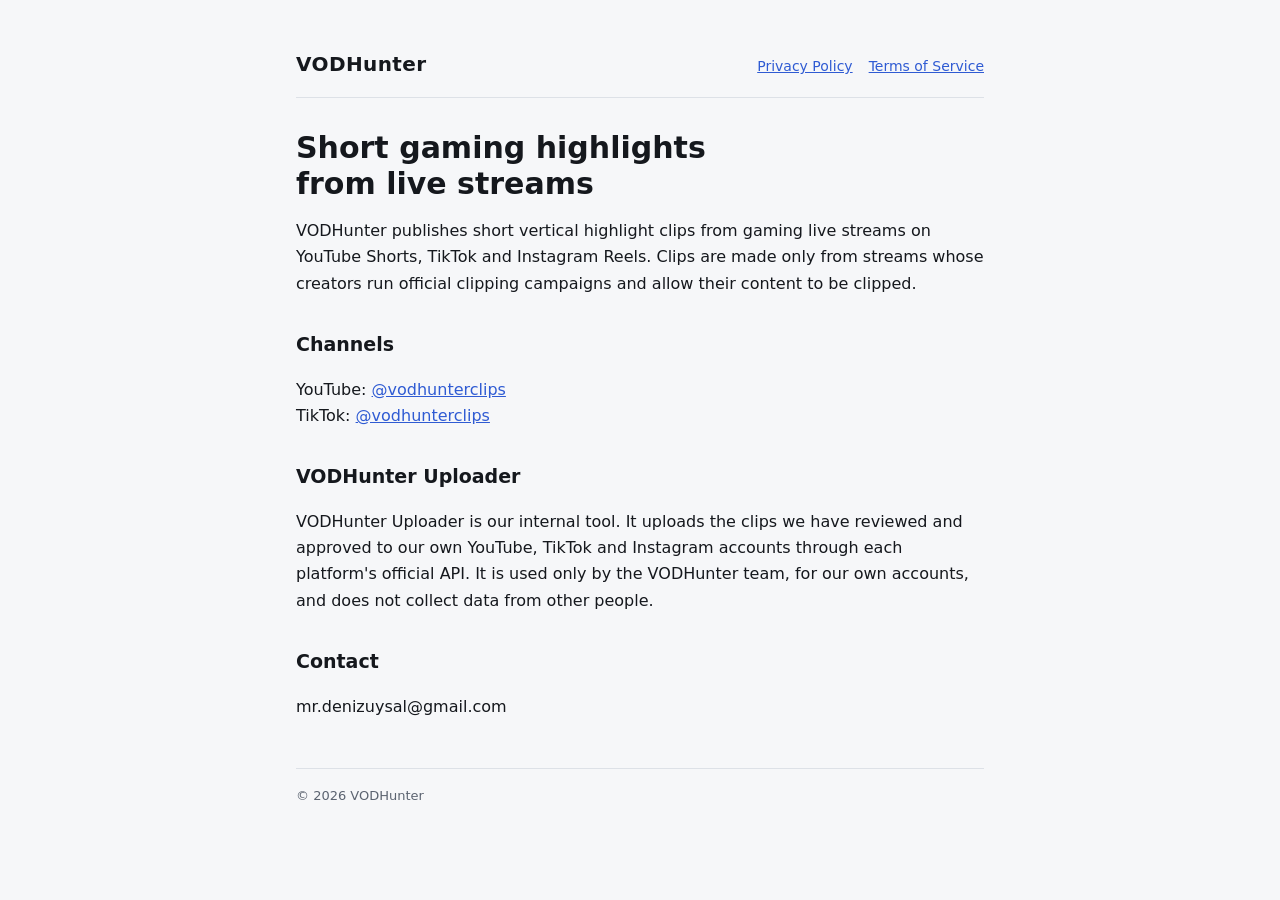
<file: index.html>
<!doctype html>
<html lang="en"><head><meta charset="utf-8"><meta name="viewport" content="width=device-width,initial-scale=1">
<title>VODHunter</title><link rel="stylesheet" href="style.css"></head>
<body><main>
<header><a class="brand" href="index.html">VODHunter</a>
<nav><a href="privacy.html">Privacy Policy</a><a href="terms.html">Terms of Service</a></nav></header>
<h1>Short gaming highlights from live streams</h1>
<p>VODHunter publishes short vertical highlight clips from gaming live streams on YouTube Shorts, TikTok and Instagram Reels. Clips are made only from streams whose creators run official clipping campaigns and allow their content to be clipped.</p>
<h2>Channels</h2>
<p>YouTube: <a href="https://www.youtube.com/@vodhunterclips">@vodhunterclips</a><br>TikTok: <a href="https://www.tiktok.com/@vodhunterclips">@vodhunterclips</a></p>
<h2>VODHunter Uploader</h2>
<p>VODHunter Uploader is our internal tool. It uploads the clips we have reviewed and approved to our own YouTube, TikTok and Instagram accounts through each platform's official API. It is used only by the VODHunter team, for our own accounts, and does not collect data from other people.</p>
<h2>Contact</h2>
<p>mr.denizuysal@gmail.com</p>
<footer>© 2026 VODHunter</footer>
</main></body></html>
</file>
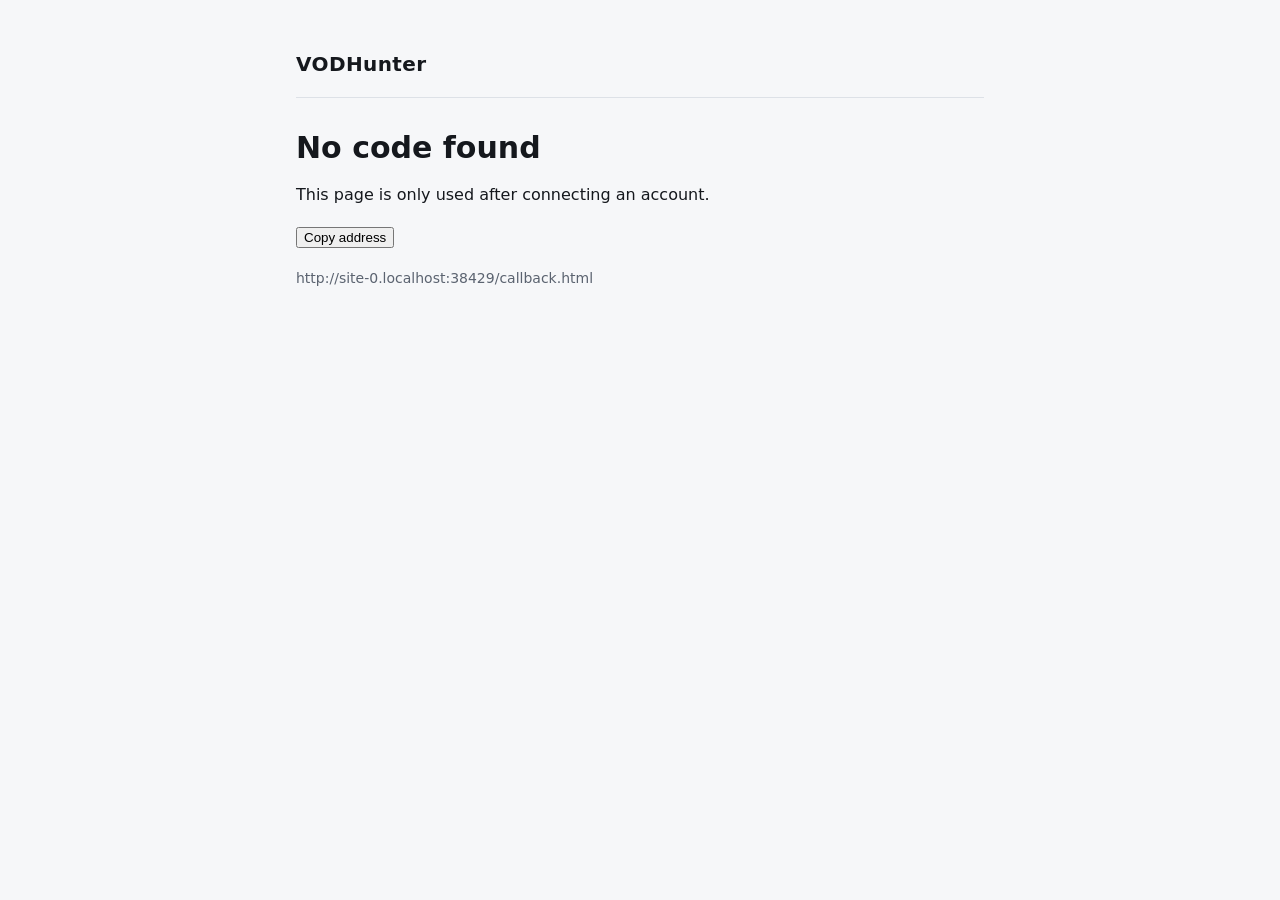
<file: callback.html>
<!doctype html>
<html lang="en"><head><meta charset="utf-8"><meta name="viewport" content="width=device-width,initial-scale=1">
<title>Connected · VODHunter</title><link rel="stylesheet" href="style.css"></head>
<body><main>
<header><a class="brand" href="index.html">VODHunter</a></header>
<h1 id="h">Almost done</h1>
<p id="p">Copy the full address of this page and send it to the VODHunter bot in Telegram.</p>
<p><button id="b" type="button">Copy address</button></p>
<p class="meta" id="u" style="word-break:break-all"></p>
<script>
const u=location.href; document.getElementById('u').textContent=u;
if(!/[?&]code=/.test(u)){document.getElementById('h').textContent='No code found';document.getElementById('p').textContent='This page is only used after connecting an account.';}
document.getElementById('b').onclick=async()=>{try{await navigator.clipboard.writeText(u);document.getElementById('b').textContent='Copied';}catch(e){getSelection().selectAllChildren(document.getElementById('u'));}};
</script>
</main></body></html>
</file>
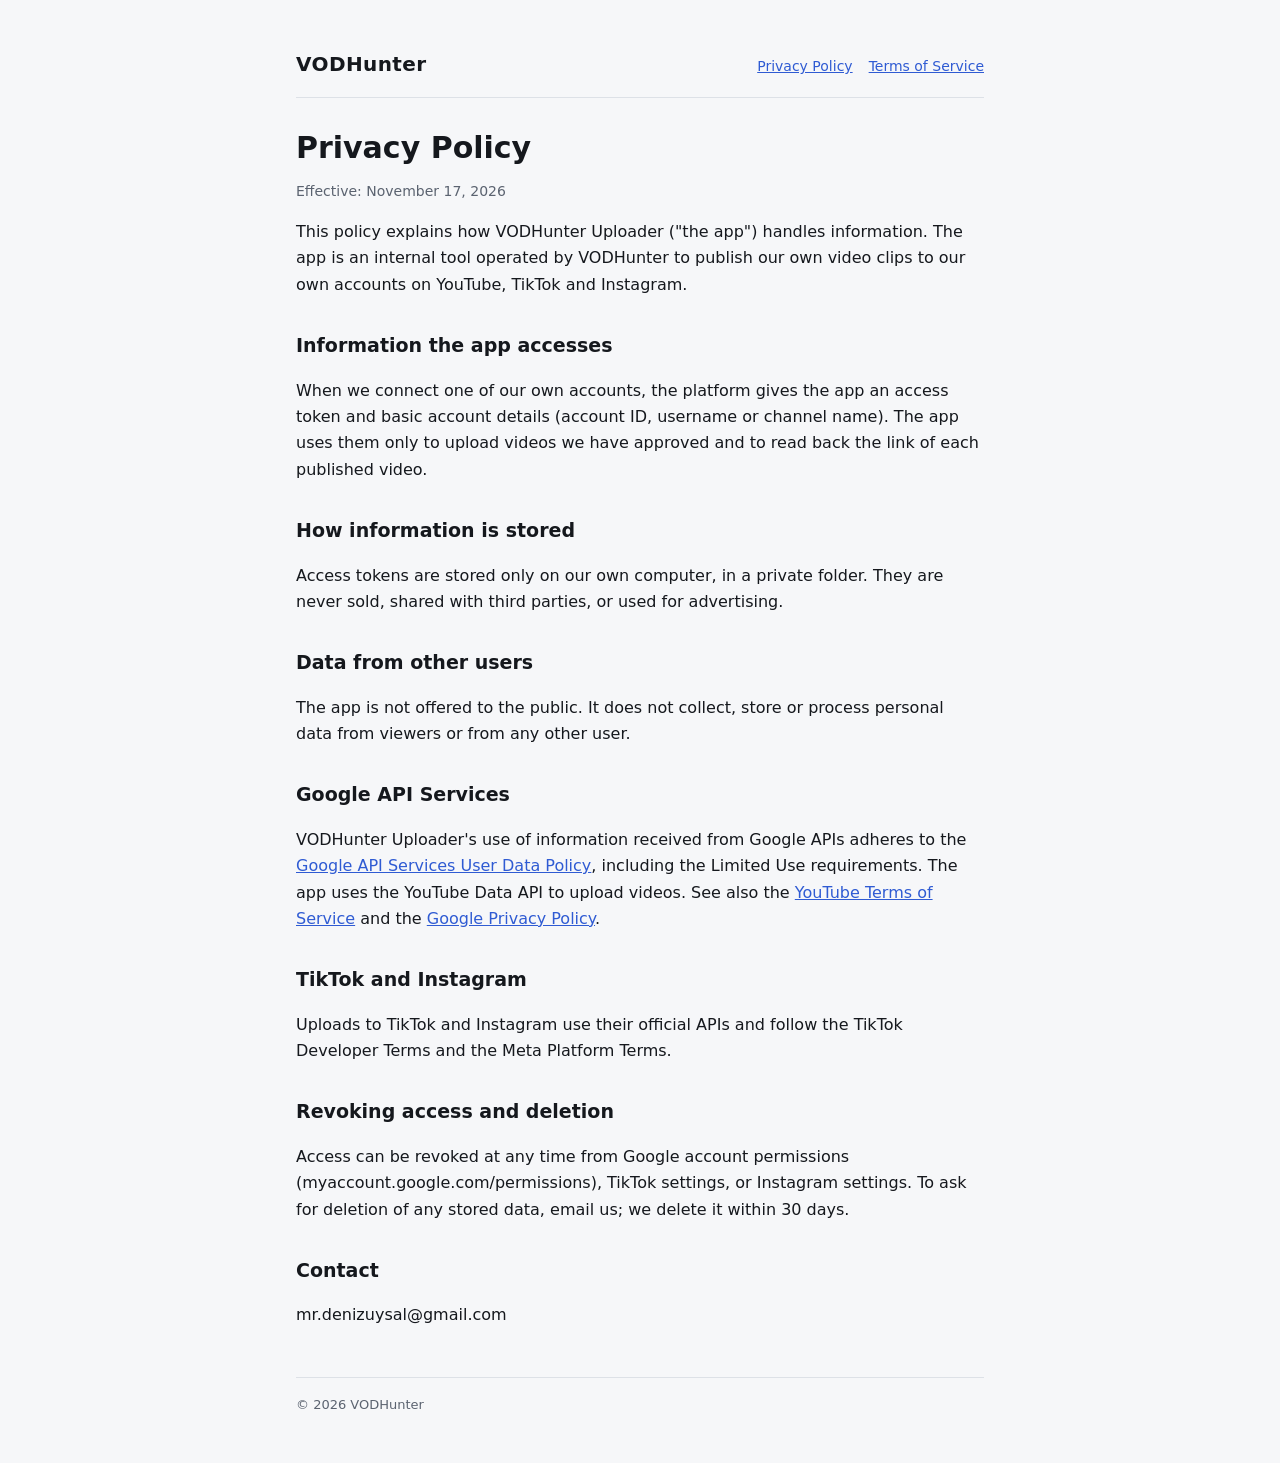
<file: privacy.html>
<!doctype html>
<html lang="en"><head><meta charset="utf-8"><meta name="viewport" content="width=device-width,initial-scale=1">
<title>Privacy Policy · VODHunter</title><link rel="stylesheet" href="style.css"></head>
<body><main>
<header><a class="brand" href="index.html">VODHunter</a>
<nav><a href="privacy.html">Privacy Policy</a><a href="terms.html">Terms of Service</a></nav></header>
<h1>Privacy Policy</h1>
<p class="meta">Effective: November 17, 2026</p>
<p>This policy explains how VODHunter Uploader ("the app") handles information. The app is an internal tool operated by VODHunter to publish our own video clips to our own accounts on YouTube, TikTok and Instagram.</p>
<h2>Information the app accesses</h2>
<p>When we connect one of our own accounts, the platform gives the app an access token and basic account details (account ID, username or channel name). The app uses them only to upload videos we have approved and to read back the link of each published video.</p>
<h2>How information is stored</h2>
<p>Access tokens are stored only on our own computer, in a private folder. They are never sold, shared with third parties, or used for advertising.</p>
<h2>Data from other users</h2>
<p>The app is not offered to the public. It does not collect, store or process personal data from viewers or from any other user.</p>
<h2>Google API Services</h2>
<p>VODHunter Uploader's use of information received from Google APIs adheres to the <a href="https://developers.google.com/terms/api-services-user-data-policy">Google API Services User Data Policy</a>, including the Limited Use requirements. The app uses the YouTube Data API to upload videos. See also the <a href="https://www.youtube.com/t/terms">YouTube Terms of Service</a> and the <a href="https://policies.google.com/privacy">Google Privacy Policy</a>.</p>
<h2>TikTok and Instagram</h2>
<p>Uploads to TikTok and Instagram use their official APIs and follow the TikTok Developer Terms and the Meta Platform Terms.</p>
<h2>Revoking access and deletion</h2>
<p>Access can be revoked at any time from Google account permissions (myaccount.google.com/permissions), TikTok settings, or Instagram settings. To ask for deletion of any stored data, email us; we delete it within 30 days.</p>
<h2>Contact</h2>
<p>mr.denizuysal@gmail.com</p>
<footer>© 2026 VODHunter</footer>
</main></body></html>
</file>
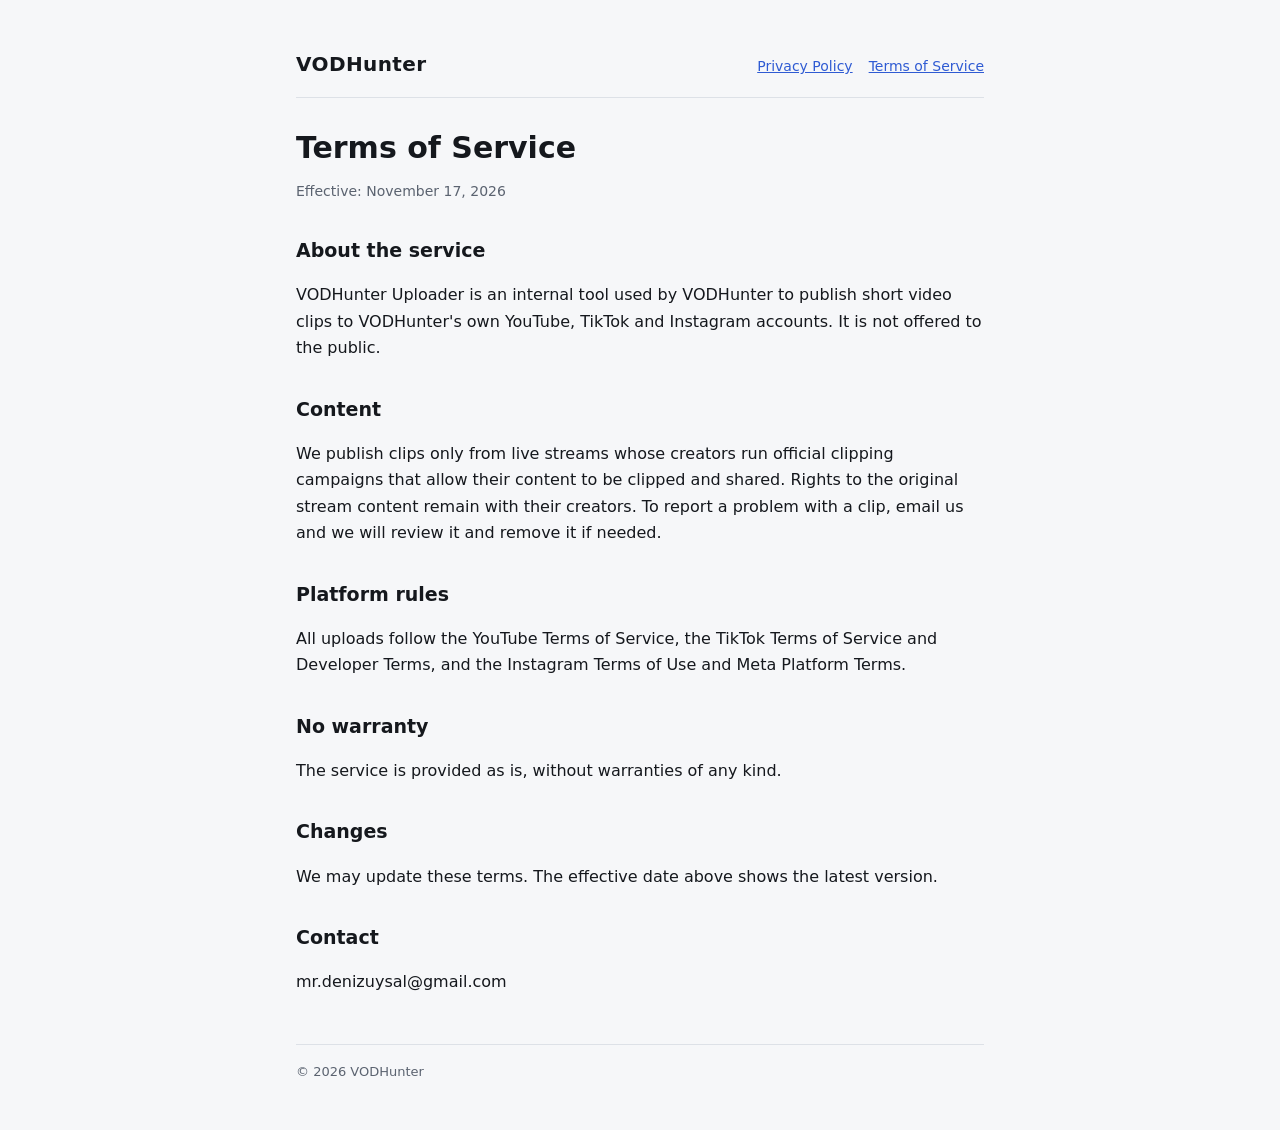
<file: terms.html>
<!doctype html>
<html lang="en"><head><meta charset="utf-8"><meta name="viewport" content="width=device-width,initial-scale=1">
<title>Terms of Service · VODHunter</title><link rel="stylesheet" href="style.css"></head>
<body><main>
<header><a class="brand" href="index.html">VODHunter</a>
<nav><a href="privacy.html">Privacy Policy</a><a href="terms.html">Terms of Service</a></nav></header>
<h1>Terms of Service</h1>
<p class="meta">Effective: November 17, 2026</p>
<h2>About the service</h2>
<p>VODHunter Uploader is an internal tool used by VODHunter to publish short video clips to VODHunter's own YouTube, TikTok and Instagram accounts. It is not offered to the public.</p>
<h2>Content</h2>
<p>We publish clips only from live streams whose creators run official clipping campaigns that allow their content to be clipped and shared. Rights to the original stream content remain with their creators. To report a problem with a clip, email us and we will review it and remove it if needed.</p>
<h2>Platform rules</h2>
<p>All uploads follow the YouTube Terms of Service, the TikTok Terms of Service and Developer Terms, and the Instagram Terms of Use and Meta Platform Terms.</p>
<h2>No warranty</h2>
<p>The service is provided as is, without warranties of any kind.</p>
<h2>Changes</h2>
<p>We may update these terms. The effective date above shows the latest version.</p>
<h2>Contact</h2>
<p>mr.denizuysal@gmail.com</p>
<footer>© 2026 VODHunter</footer>
</main></body></html>
</file>
<file: style.css>
:root{--bg:#f6f7f9;--fg:#15181d;--muted:#5b6370;--line:#dde1e7;--accent:#2f5bd3}
@media (prefers-color-scheme:dark){:root{--bg:#121418;--fg:#e8ebf0;--muted:#9aa3b0;--line:#2a2f37;--accent:#7f9cff}}
*{box-sizing:border-box}
body{margin:0;background:var(--bg);color:var(--fg);font:16px/1.65 Inter,system-ui,-apple-system,Segoe UI,sans-serif}
main{max-width:720px;margin:0 auto;padding:48px max(16px,env(safe-area-inset-left))}
header{display:flex;justify-content:space-between;align-items:baseline;flex-wrap:wrap;gap:12px;border-bottom:1px solid var(--line);padding-bottom:16px;margin-bottom:32px}
.brand{font-weight:700;font-size:20px;letter-spacing:.02em;color:var(--fg);text-decoration:none}
nav{display:flex;gap:16px;font-size:14px}
a{color:var(--accent)}
h1{font-size:30px;line-height:1.2;margin:0 0 8px;text-wrap:balance}
h2{font-size:19px;margin:32px 0 8px}
.meta{color:var(--muted);font-size:14px}
footer{margin-top:48px;border-top:1px solid var(--line);padding-top:16px;color:var(--muted);font-size:13px}
</file>
